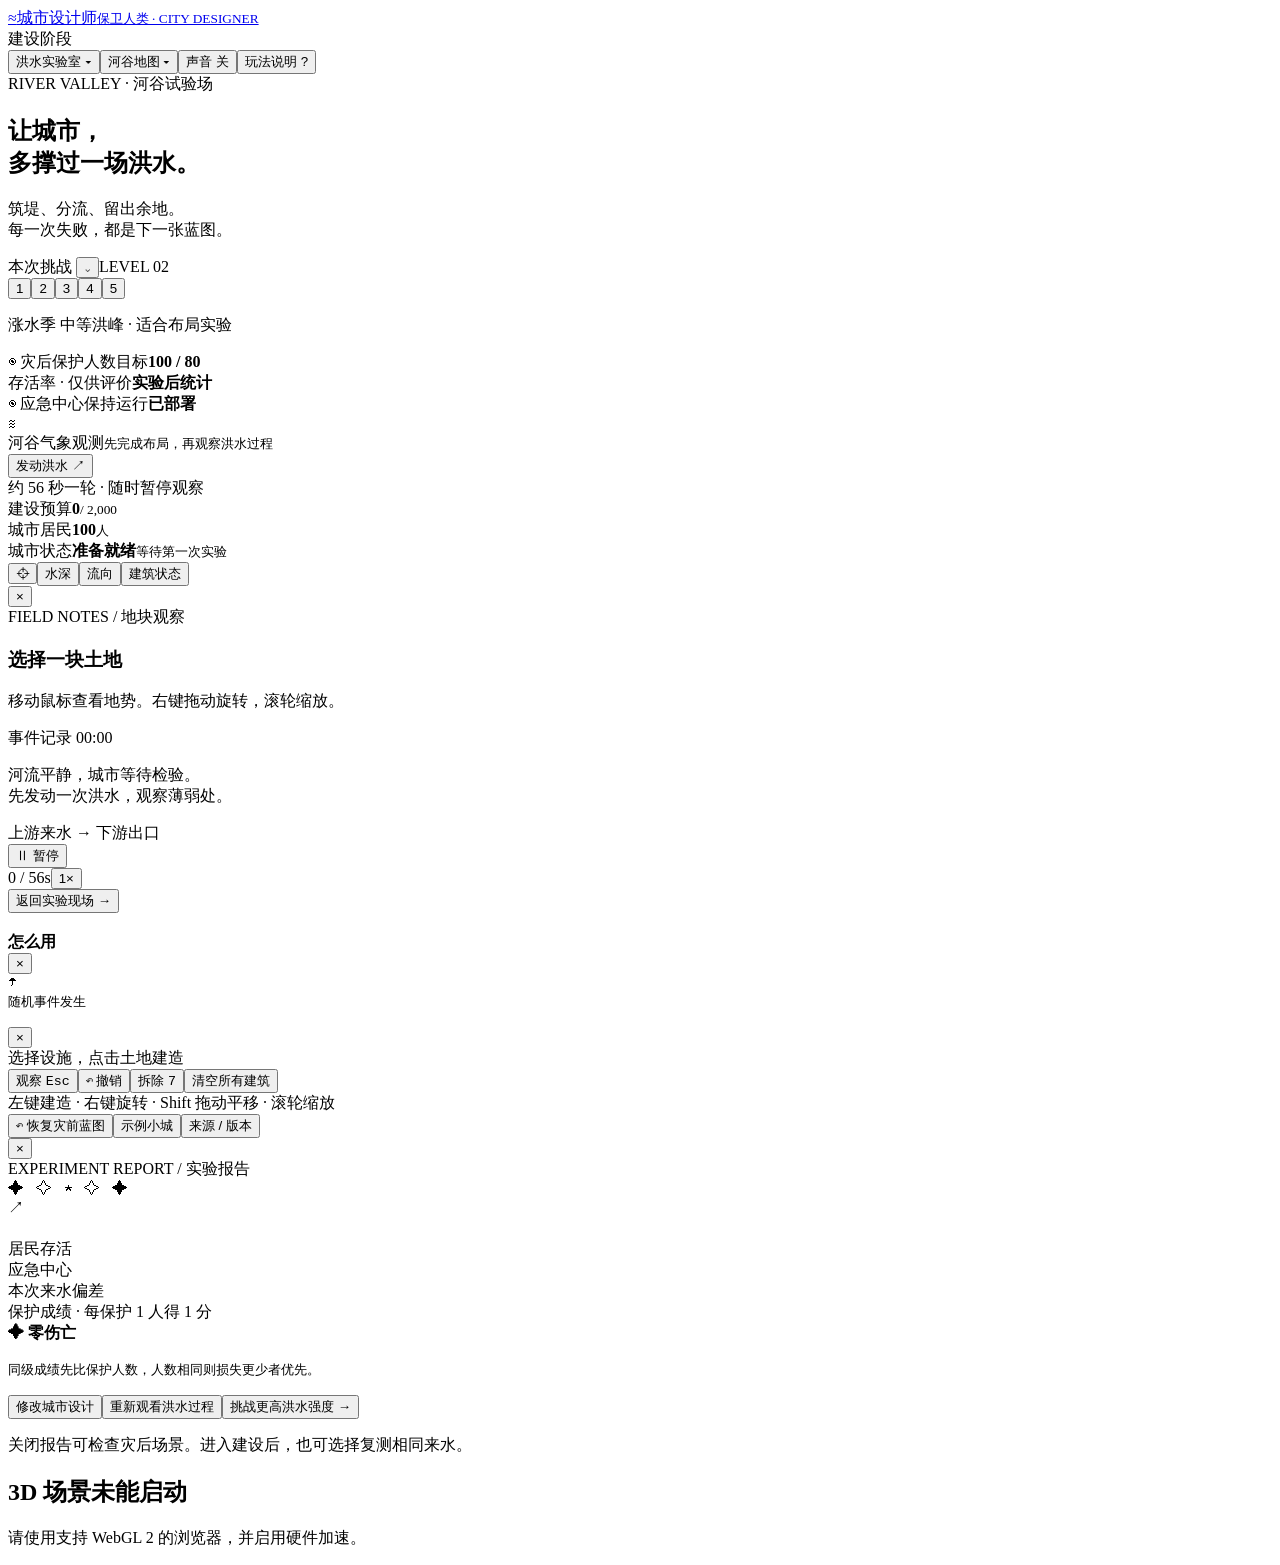
<file: src/index.html>
<!DOCTYPE html><html lang="zh-CN"><head><meta charset="UTF-8"><meta name="viewport" content="width=device-width, initial-scale=1"><meta name="theme-color" content="#122b32"><title>城市设计师 · 保卫人类</title><style>/* STYLES */</style></head><body>
<div id="world" aria-label="三维城市建造场景"></div>
<div id="buildingStatus" class="hidden" aria-label="建筑状态"></div><header class="topbar"><a class="brand" href="#" aria-label="城市设计师 · 保卫人类"><span class="brand-icon">≈</span><span>城市设计师<small>保卫人类 · CITY DESIGNER</small></span></a><div class="mode-chip"><i></i><span id="phaseLabel">建设阶段</span></div><div class="top-actions"><button id="chapters">洪水实验室 ▾</button><button id="maps">河谷地图 ▾</button><button id="sound" title="声音开关">声音 关</button><button id="help">玩法说明 <span>?</span></button></div></header>
<aside class="mission panel"><div class="eyebrow">RIVER VALLEY · 河谷试验场</div><h1>让城市，<br>多撑过一场洪水。</h1><p class="lede">筑堤、分流、留出余地。<br>每一次失败，都是下一张蓝图。</p><div class="mission-rule"></div><div class="section-label">本次挑战 <button id="detailsToggle" aria-label="展开挑战目标">⌄</button><span id="levelTag">LEVEL 02</span></div><div class="level-row" id="levels"><button data-level="1">1</button><button data-level="2" class="active">2</button><button data-level="3">3</button><button data-level="4">4</button><button data-level="5">5</button></div><p id="levelName" class="level-name">涨水季 <span>中等洪峰 · 适合布局实验</span></p><div class="goals"><div><span>◉ 灾后保护人数目标</span><b id="goalPop">100 / 80</b></div><div><span>存活率 · 仅供评价</span><b id="goalSurvival">实验后统计</b></div><div><span><span id="centerRequirement">◉ 应急中心保持运行</span></span><b id="goalCenter">已部署</b></div></div><div class="random-note"><span class="dice">≋</span><div>河谷气象观测<small id="biasInfo">先完成布局，再观察洪水过程</small></div></div><button id="launch" class="primary">发动洪水 <span>↗</span></button><div class="launch-caption" id="launchCaption">约 56 秒一轮 · 随时暂停观察</div></aside>
<div class="stats panel"><div><span>建设预算</span><strong id="budget">0</strong><small>/ 2,000</small></div><div><span>城市居民</span><strong id="population">100</strong><small>人</small></div><div><span>城市状态</span><strong id="cityState" class="status-text">准备就绪</strong><small id="bestRecord">等待第一次实验</small></div></div>
<aside class="right-column"><div class="map-tools panel" aria-label="观察选项"><button id="cameraReset" class="camera-home" title="回到初始视角" aria-label="回到初始视角">⌖</button><button id="heatmap" class="view-toggle" aria-pressed="false" aria-describedby="viewTooltip">水深<span class="switch-track" aria-hidden="true"></span></button><button id="flowToggle" class="view-toggle on" aria-pressed="true" aria-describedby="viewTooltip">流向<span class="switch-track" aria-hidden="true"></span></button><button id="statusToggle" class="view-toggle" aria-label="显示建筑状态" aria-pressed="false" aria-describedby="viewTooltip">建筑状态<span class="switch-track" aria-hidden="true"></span></button></div><div id="inspector" class="inspector panel"><button id="closeInspector" class="close-inspector" aria-label="关闭地块信息">×</button><div class="eyebrow">FIELD NOTES / 地块观察</div><h3 id="inspectTitle">选择一块土地</h3><p id="inspectDesc">移动鼠标查看地势。右键拖动旋转，滚轮缩放。</p><div id="inspectData"></div></div><div class="events panel"><div class="section-label">事件记录 <span id="clock">00:00</span></div><div id="eventList"><p class="empty-event">河流平静，城市等待检验。<br>先发动一次洪水，观察薄弱处。</p></div></div></aside>
<div class="world-label"><span class="live-dot"></span><span id="worldLabel">上游来水 → 下游出口</span></div>
<div id="timeline" class="timeline panel hidden"><button id="pause">Ⅱ 暂停</button><div class="timeline-track"><div id="timelineFill"></div></div><span id="timeText">0 / 56s</span><button id="speed">1×</button></div>
<div id="reviewBar" class="review-bar panel hidden"><span id="reviewText"></span><button id="exitReview">返回实验现场 →</button></div><div id="viewTooltip" class="view-tooltip hidden" role="tooltip"></div><div id="toast" role="status"></div>
<div id="toolTooltip" class="tool-tooltip hidden" role="tooltip"><div class="eyebrow" id="tooltipCategory"></div><h3 id="tooltipName"></h3><p id="tooltipFunction"></p><div class="tooltip-use"><b>怎么用</b><span id="tooltipUsage"></span></div><small id="tooltipTradeoff"></small><button id="closeTooltip" aria-label="关闭建筑说明">×</button></div>
<div id="weatherEvent" class="weather-event hidden" role="status" aria-live="polite"><div class="weather-icon" id="weatherIcon">☂</div><div><small>随机事件发生</small><strong id="weatherTitle"></strong><p id="weatherDescription"></p></div><button id="dismissWeather" aria-label="收起天气事件">×</button></div>
<div class="bottom-area"><div class="build-heading"><span id="toolHint">选择设施，点击土地建造</span><div><button id="inspectTool" class="small-btn selected">观察 <kbd>Esc</kbd></button><button id="undo" class="small-btn">↶ 撤销</button><button id="erase" class="small-btn">拆除 <kbd>7</kbd></button><button id="clear" class="small-btn clear-all">清空所有建筑</button></div></div><nav id="buildTools" class="build-tools panel" aria-label="建造工具"></nav><div class="bottom-meta"><span>左键建造 · 右键旋转 · Shift 拖动平移 · 滚轮缩放</span><div><button id="restore">↶ 恢复灾前蓝图</button><button id="starter">示例小城</button><button id="credits">来源 / 版本</button></div></div></div>
<div id="resultOverlay" class="overlay hidden"><section class="result-card"><button class="close" id="closeResult" aria-label="关闭结果">×</button><div class="eyebrow">EXPERIMENT REPORT / 实验报告</div><div class="celebration" aria-hidden="true">✦ &nbsp; ✧ &nbsp; ★ &nbsp; ✧ &nbsp; ✦</div><div id="resultMark" class="result-mark">↗</div><h2 id="resultTitle"></h2><p id="resultSubtitle"></p><div class="result-numbers"><div><strong id="resultSaved"></strong><span>居民存活</span></div><div><strong id="resultCenter"></strong><span>应急中心</span></div><div><strong id="resultBias"></strong><span>本次来水偏差</span></div></div><div class="score-card"><div><span>保护成绩 · 每保护 1 人得 1 分</span><strong id="resultScore"></strong></div><b id="zeroLossBadge" class="hidden">✦ 零伤亡</b><p id="scoreDetail"></p><small id="recordNotice"></small><small>同级成绩先比保护人数，人数相同则损失更少者优先。</small></div><div id="resultAdvice" class="result-advice"></div><p id="comparison" class="comparison"></p><div class="result-actions"><button id="editAgain" class="primary">修改城市设计</button><button id="replay" class="secondary">重新观看洪水过程</button><button id="nextLevel" class="primary hidden">挑战更高洪水强度 →</button></div><p class="result-foot">关闭报告可检查灾后场景。进入建设后，也可选择复测相同来水。</p></section></div>
<dialog id="helpDialog"><button class="close" data-close aria-label="关闭玩法说明">×</button><div class="eyebrow">QUICK START / 城市设计师</div><h2>30 秒，开始建设。</h2><div class="quick-start"><section><h3>游戏目标</h3><p>用 <b>2,000 预算</b>保护目标人数，守住应急中心。具体要求看左侧；保护更多居民，成绩更高。</p></section><section><h3>基础操作</h3><p>底部选建筑 → 左键放置。<br>右键拖动旋转 · 滚轮缩放。<br>点“拆除”删建筑，“撤销”可恢复。</p></section><section><h3>游戏步骤</h3><ol><li><b>建设：</b>住宅、中心放高地，搭配堤墙、蓄洪池和泵站。</li><li><b>实验：</b>发动洪水，观察积水与事件；可暂停、加速。</li><li><b>改进：</b>修改城市设计再试；通关后解锁下一等级。</li></ol></section></div><button class="primary" data-close>明白了，开始建设 ↗</button><details id="fullHelp" class="full-help"><summary>展开详细玩法与规则</summary><div class="intro-goal"><b>你的目标</b><p>用 <strong>2,000 预算</strong>建设城市，保护居民与应急中心。一级洪水后保护至少 <strong>64 人</strong>、应急中心存活即可通过。五级保护人数目标依次为 <strong>64 / 90 / 108 / 133 / 152 人</strong>；存活率仅供评价，不影响通关。每级的具体要求都显示在挑战面板中。每保护 1 人得 1 分；同分时损失更少者优先，居民零伤亡可获得独立徽章。</p></div><div class="quick-controls"><b>基本操作</b> 依次通过 Level 1–5 解锁挑战。底部选建筑 → 左键放置；右键拖动旋转，滚轮缩放。准备好后点击“发动洪水”，实验中可暂停观察。</div><div class="help-grid"><div><b>01 / 建设</b><p>底部选择设施，左键点击浅色土地建造。普通住宅容纳 10 人，高脚住宅容纳 6 人。住宅优先高地；低洼处适合蓄洪。悬停建筑卡片查看功能与用法。</p></div><div><b>02 / 实验与观察</b><p>点击“发动洪水”。水会沿低地扩散、绕过堤墙。随时暂停、加速或查看水深；观察现场事件，找到防线薄弱处。开启右侧“显示建筑状态”可查看建筑结构状态条，蓝色条表示蓄洪池剩余容量；默认关闭，不显示百分比数字。点击事件记录可回看事件时刻，高亮对应建筑；点击“返回实验现场”继续。</p></div><div><b>03 / 供电与排水</b><p>应急中心为 6 格内的泵站供电。泵站吸走半径 2.5 格内的积水，通过暗管排到下游地图外，水不会倒回邻居地块。抽水有速度上限；中心失效后泵站停机。</p></div><div><b>04 / 调整再试</b><p>失败后恢复灾前蓝图，拆除全额退款。“复测同一场洪水”保留天气条件，让布局改动可以公平比较；新实验会经历新的天气。</p></div></div><div class="breach-guide"><b>溃口是怎样发生的？</b><p>堤墙高出所在土地 <strong>1.5 m</strong>。迎水侧水位超过堤顶后，水会翻过墙顶，称为<strong>漫顶</strong>。持续漫顶会冲刷堤体、消耗耐久；水越深，损坏越快。耐久归零后墙体坍塌，形成溃口，水从缺口涌入。</p><p>漫顶不等于立刻溃决。把墙建在高处，配合上游蓄洪、泄洪通道与泵站，才能减少冲刷；单纯围一圈墙也可能把积水困在城内。</p></div><details class="difficulty-guide"><summary>查看五级难度与通关标准</summary><div id="difficultyTable"></div></details><div class="help-tip"><b>基础操作</b><br>左键建造 · 按住拖动连续建堤 · 右键拖动旋转 · 滚轮缩放 · Shift 拖动平移。<br>1–6 选择设施，7 拆除，Esc 观察，空格暂停，Ctrl/⌘ Z 撤销。<br>触屏：点选设施后点地块建造，拖动场景旋转。顶部“⌄”展开挑战目标。<br>居民按住宅是否倒塌统计；中心除存活外，高等级还要求保留一定耐久。</div></details></dialog>

<dialog id="chaptersDialog"><button class="close" data-close aria-label="关闭篇章选择">×</button><div class="eyebrow">CITY DESIGNER / 保卫人类</div><h2>选择实验篇章</h2><p>用设计应对灾害，为人类留下一座安全的城市。</p><div class="catalog"><button class="current" data-close><b>≈ 洪水实验室</b><small>当前篇章 · 建造、蓄洪与排水</small></button><button data-future="台风实验室"><b>◎ 台风实验室</b><small>敬请期待</small></button><button data-future="海啸实验室"><b>≋ 海啸实验室</b><small>敬请期待</small></button><button data-future="火灾实验室"><b>♨ 火灾实验室</b><small>敬请期待</small></button></div></dialog>
<dialog id="mapsDialog"><button class="close" data-close aria-label="关闭地图选择">×</button><div class="eyebrow">FLOOD LAB / 地图档案</div><h2>选择你的试验场</h2><div class="catalog"><button class="current" data-close><b>01 / 河谷试验场</b><small>当前地图 · 台地、河流与低洼通道</small></button><button data-map="02 / 三角洲新城"><b>02 / 三角洲新城</b><small>通过 Level 5 后解锁</small></button></div></dialog>
<dialog id="buildingsDialog"><button class="close" data-close aria-label="关闭更多建筑">×</button><div class="eyebrow">CITY DESIGNER / 建筑图鉴</div><h2>更多城市设施</h2><p>下列设施尚未开放，不占用预算。</p><div class="catalog future-catalog"><button data-future="防洪闸门"><b>防洪闸门</b><small>规划中 · 控制来水</small></button><button data-future="避难中心"><b>避难中心</b><small>规划中 · 居民避难</small></button><button data-future="备用电站"><b>备用电站</b><small>规划中 · 独立供电</small></button><button data-future="生态湿地"><b>生态湿地</b><small>规划中 · 自然蓄洪</small></button></div></dialog>
<dialog id="noticeDialog"><button class="close" data-close aria-label="关闭提示">×</button><h2 id="noticeTitle"></h2><p id="noticeText"></p><button class="primary" data-close>知道了</button></dialog>
<dialog id="creditsDialog"><button class="close" data-close aria-label="关闭">×</button><div class="eyebrow">CITY DESIGNER / DEMO 1.3</div><h2>小小城市，大胆实验。</h2><p>建造与洪灾模拟 Demo。场景全部采用实时 3D 渲染，地形、建筑和音效由程序生成。</p><p>渲染引擎：<a href="https://threejs.org/" target="_blank" rel="noopener">Three.js r170</a> · MIT License。引擎已内嵌，游玩无需下载依赖。</p><details><summary>Three.js 开源许可证</summary><pre id="licenseText">/* LICENSE */</pre></details><p>水流为服务玩法的简化网格模拟，不用于现实防洪决策。</p><div class="future"><b>会员版本规划 · 尚未开发</b><p>地震、龙卷风、多地图。当前 Demo 无购买功能，以上内容不可用。</p></div></dialog>
<dialog id="historyDialog"><button class="close" data-close aria-label="关闭历史成绩">×</button><div class="eyebrow">CITY RECORD / 关卡档案</div><h2 id="historyTitle"></h2><div class="history-stats"><div><span>保护人数</span><strong id="historySaved"></strong></div><div><span>存活率</span><strong id="historySurvival"></strong></div><div><span>应急中心耐久</span><strong id="historyDurability"></strong></div></div><div id="historyBadge" class="history-badge"></div><p id="historyNote"></p><button class="primary" data-close>继续设计，挑战纪录</button></dialog><dialog id="confirmDialog"><h2 id="confirmTitle">清空城市？</h2><p id="confirmText"></p><div class="result-actions"><button id="confirmCancel" class="secondary">取消</button><button id="confirmOK" class="primary">确认</button></div></dialog>
<div id="fatal" class="hidden"><h2>3D 场景未能启动</h2><p>请使用支持 WebGL 2 的浏览器，并启用硬件加速。</p><pre id="fatalDetail"></pre></div>
<script>/* ENGINE */</script><script>/* SIMULATION */</script><script>/* APP */</script></body></html>
</file>
